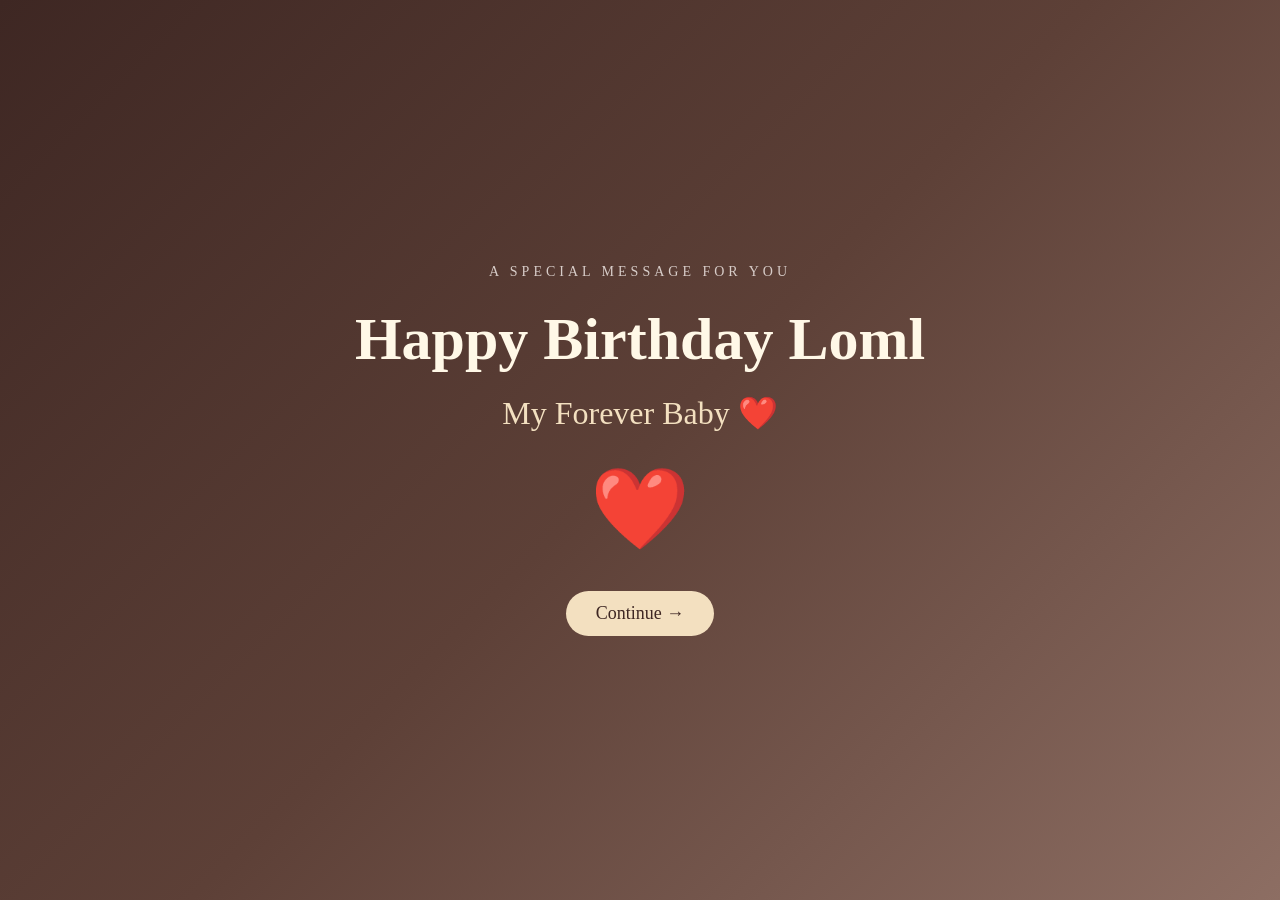
<file: index.html>
<!DOCTYPE html>
<html lang="en">

<head>
    <meta charset="UTF-8">
    <meta name="viewport" content="width=device-width, initial-scale=1.0">

    <title>Happy Birthday Loml ❤️</title>

    <link rel="stylesheet" href="style.css">
</head>

<body>

    <!-- Floating hearts -->
    <div class="floating-hearts">
        <span>🤎</span>
        <span>❤️</span>
        <span>🤎</span>
        <span>❤️</span>
        <span>🤎</span>
        <span>❤️</span>
        <span>🤎</span>
        <span>❤️</span>
    </div>

    <!-- Main birthday message -->
    <div class="birthday-page">

        <p class="small-text">A SPECIAL MESSAGE FOR YOU</p>

        <h1>Happy Birthday Loml</h1>

        <h2>My Forever Baby ❤️</h2>

        <div class="heart">❤️</div>

        <a href="page2.html" class="continue-button">Continue →</a>

    </div>

</body>

</html>
</file>
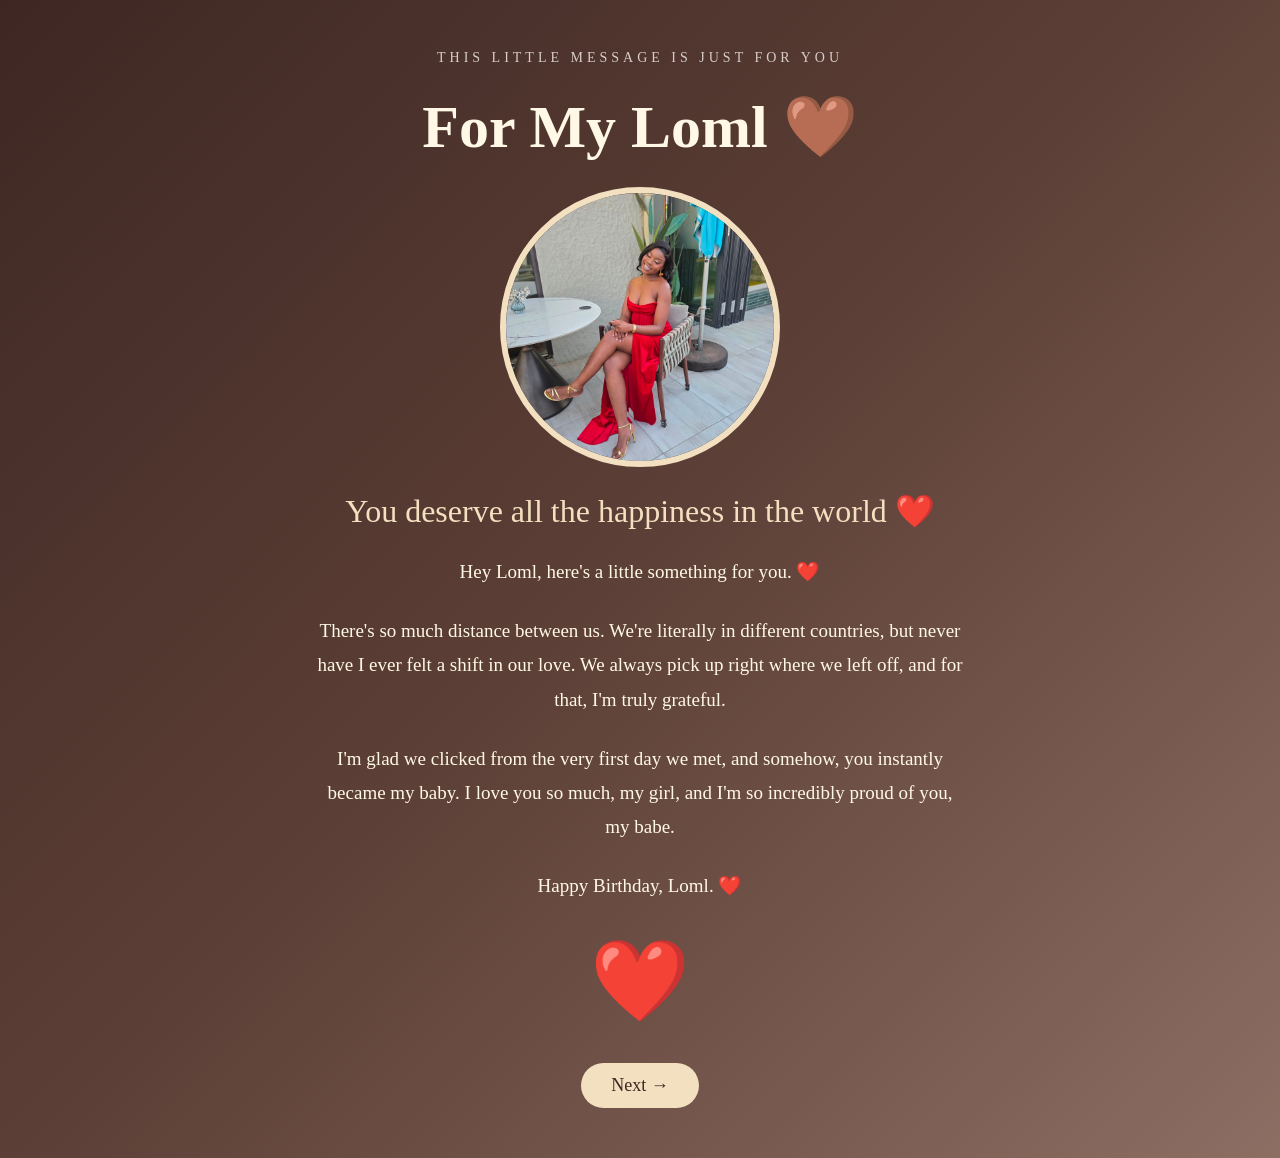
<file: page2.html>
<!DOCTYPE html>
<html lang="en">

<head>
    <meta charset="UTF-8">
    <meta name="viewport" content="width=device-width, initial-scale=1.0">

    <title>For My Loml ❤️</title>

    <link rel="stylesheet" href="style.css">
</head>

<body>

    <div class="birthday-page">

        <p class="small-text">THIS LITTLE MESSAGE IS JUST FOR YOU</p>

        <h1>For My Loml 🤎</h1>

        <img 
            src="images/loml.jpeg" 
            alt="A beautiful picture of Loml" 
            class="loml-photo"
        >

        <h2>You deserve all the happiness in the world ❤️</h2>

        <p class="page-message">
            Hey Loml, here's a little something for you. ❤️
        </p>

        <p class="page-message">
            There's so much distance between us. We're literally in different
            countries, but never have I ever felt a shift in our love. We always
            pick up right where we left off, and for that, I'm truly grateful.
        </p>

        <p class="page-message">
            I'm glad we clicked from the very first day we met, and somehow,
            you instantly became my baby. I love you so much, my girl, and
            I'm so incredibly proud of you, my babe.
        </p>

        <p class="page-message">
            Happy Birthday, Loml. ❤️
        </p>

        <div class="heart">❤️</div>

        <a href="page3.html" class="continue-button">Next →</a>

    </div>

</body>

</html>
</file>
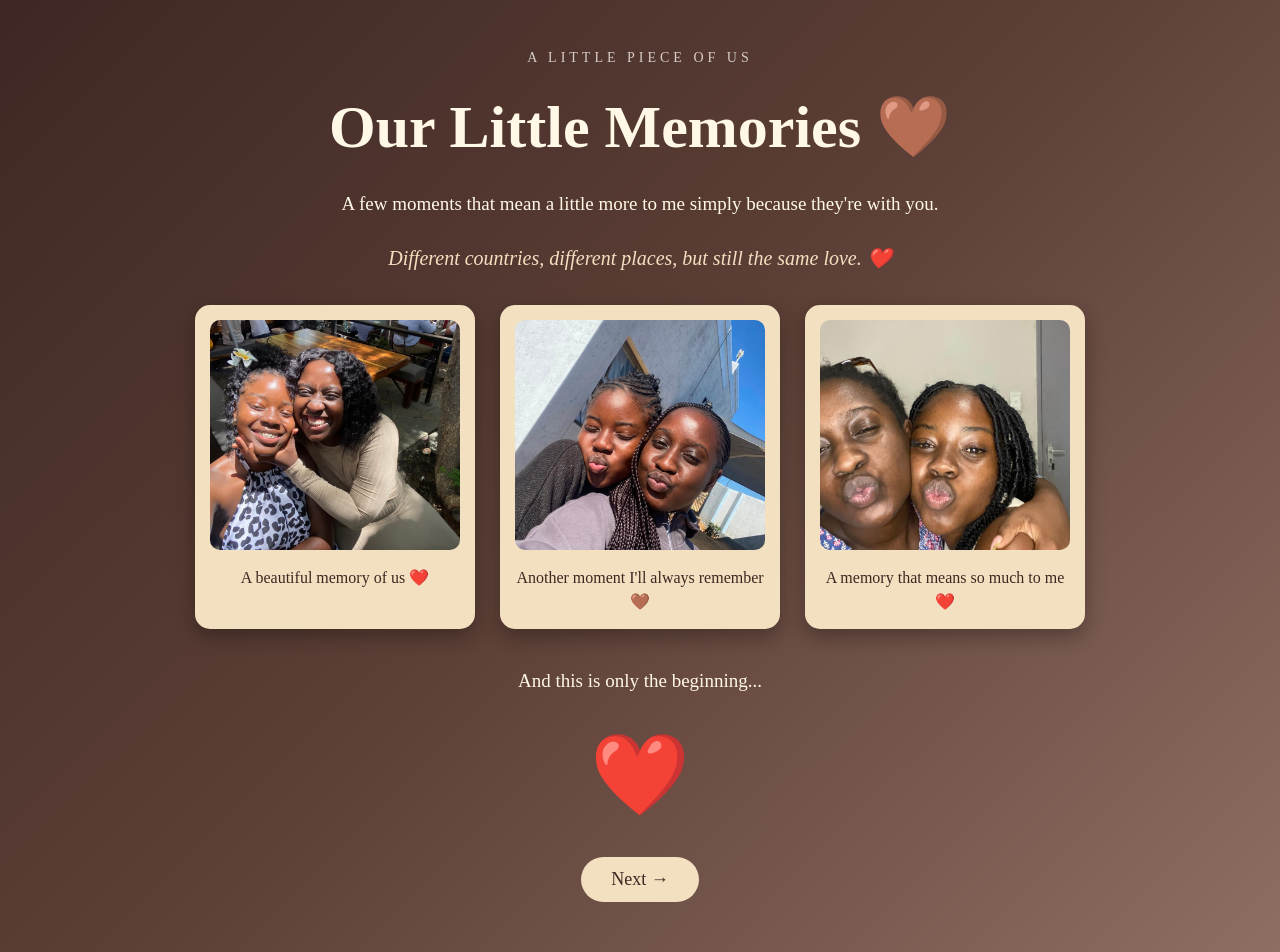
<file: page3.html>
<!DOCTYPE html>
<html lang="en">

<head>
    <meta charset="UTF-8">
    <meta name="viewport" content="width=device-width, initial-scale=1.0">

    <title>Our Little Memories 🤎</title>

    <link rel="stylesheet" href="style.css">
</head>

<body>

    <div class="birthday-page">

        <p class="small-text">A LITTLE PIECE OF US</p>

        <h1>Our Little Memories 🤎</h1>

        <p class="page-message">
            A few moments that mean a little more to me simply because
            they're with you.
        </p>

        <p class="distance-message">
            Different countries, different places, but still the same love. ❤️
        </p>

        <div class="memory-gallery">

            <div class="memory-card">
                <img src="images/memory2.jpeg" alt="Our memory">
                <p>A beautiful memory of us ❤️</p>
            </div>

            <div class="memory-card">
                <img src="images/memory3.jpeg" alt="Our memory">
                <p>Another moment I'll always remember 🤎</p>
            </div>

            <div class="memory-card">
                <img src="images/memory4.jpeg" alt="Our memory">
                <p>A memory that means so much to me ❤️</p>
            </div>

        </div>

        <p class="page-message">
            And this is only the beginning...
        </p>

        <div class="heart">❤️</div>

        <a href="page4.html" class="continue-button">Next →</a>

    </div>

</body>

</html>
</file>
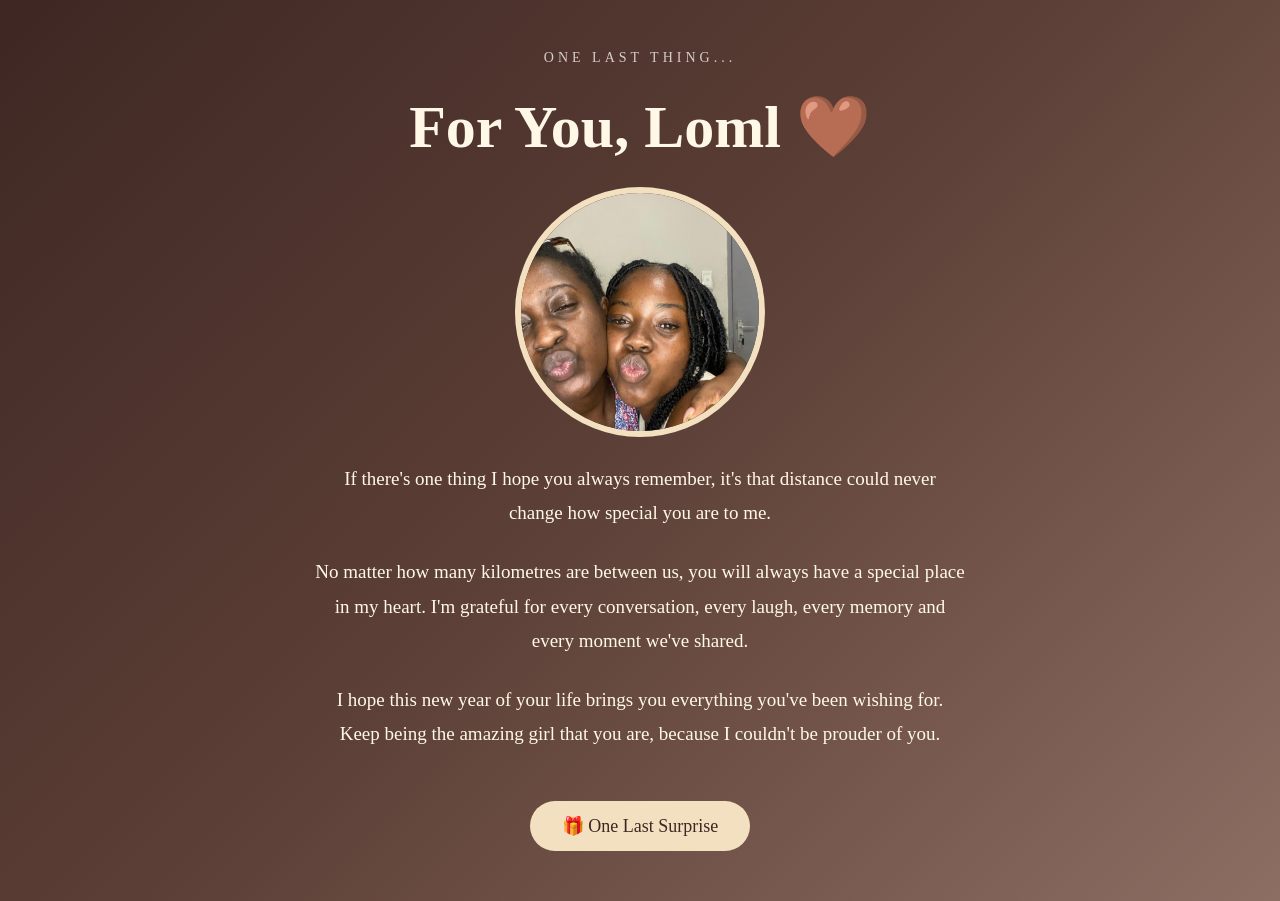
<file: page4.html>
<!DOCTYPE html>
<html lang="en">

<head>
    <meta charset="UTF-8">
    <meta name="viewport" content="width=device-width, initial-scale=1.0">

    <title>One Last Thing ❤️</title>

    <link rel="stylesheet" href="style.css">
</head>

<body>

    <div class="birthday-page final-page">

        <p class="small-text">ONE LAST THING...</p>

        <h1>For You, Loml 🤎</h1>

        <img 
            src="images/memory4.jpeg" 
            alt="A special memory" 
            class="final-photo"
        >

        <p class="page-message">
            If there's one thing I hope you always remember, it's that
            distance could never change how special you are to me.
        </p>

        <p class="page-message">
            No matter how many kilometres are between us, you will always
            have a special place in my heart. I'm grateful for every
            conversation, every laugh, every memory and every moment
            we've shared.
        </p>

        <p class="page-message">
            I hope this new year of your life brings you everything you've
            been wishing for. Keep being the amazing girl that you are,
            because I couldn't be prouder of you.
        </p>

        <button onclick="showFinalMessage()" class="surprise-button">
            🎁 One Last Surprise
        </button>

        <div id="final-message" class="hidden-message">

            <h2>I Love You, My Girl ❤️</h2>

            <p>
                Happy Birthday, Loml.
                Here's to you, to us, and to all the beautiful memories
                still waiting for us. 🤎
            </p>

            <div class="final-hearts">
                ❤️ 🤎 ❤️
            </div>

        </div>

    </div>

    <script src="script.js"></script>

</body>

</html>
</file>
<file: style.css>
* {
    margin: 0;
    padding: 0;
    box-sizing: border-box;
}

body {
    min-height: 100vh;

    display: flex;
    justify-content: center;
    align-items: center;

    overflow-x: hidden;
    overflow-y: auto;

    background: linear-gradient(
        135deg,
        #3e2723,
        #5d4037,
        #8d6e63
    );

    font-family: Georgia, "Times New Roman", serif;

    position: relative;
}

/* Main birthday content */

.birthday-page {
    text-align: center;

    padding: 50px;

    position: relative;

    z-index: 2;
}

.small-text {
    color: #d7ccc8;

    font-size: 14px;

    letter-spacing: 4px;

    margin-bottom: 25px;
}

.birthday-page h1 {
    font-size: 60px;

    color: #fff8e7;

    margin-bottom: 20px;
}

.birthday-page h2 {
    font-size: 32px;

    color: #f3e0c0;

    font-weight: normal;
}

/* Main heart */

.heart {
    font-size: 80px;

    margin-top: 30px;

    animation: heartbeat 1.2s infinite;
}

@keyframes heartbeat {

    0% {
        transform: scale(1);
    }

    25% {
        transform: scale(1.2);
    }

    40% {
        transform: scale(1);
    }

    60% {
        transform: scale(1.2);
    }

    100% {
        transform: scale(1);
    }
}

/* Continue button */

.continue-button {
    display: inline-block;

    margin-top: 35px;

    padding: 12px 30px;

    background-color: #f3e0c0;

    color: #3e2723;

    text-decoration: none;

    border-radius: 25px;

    font-size: 18px;

    transition: 0.3s;
}

.continue-button:hover {
    background-color: #fff8e7;
}

/* Floating hearts */

.floating-hearts {
    position: absolute;

    width: 100%;
    height: 100%;

    top: 0;
    left: 0;

    overflow: hidden;

    z-index: 1;
}

.floating-hearts span {
    position: absolute;

    bottom: -50px;

    font-size: 25px;

    animation: floatUp 10s linear infinite;

    opacity: 0.7;
}

/* Different positions */

.floating-hearts span:nth-child(1) {
    left: 10%;
    animation-delay: 0s;
}

.floating-hearts span:nth-child(2) {
    left: 20%;
    animation-delay: 2s;
}

.floating-hearts span:nth-child(3) {
    left: 35%;
    animation-delay: 4s;
}

.floating-hearts span:nth-child(4) {
    left: 50%;
    animation-delay: 1s;
}

.floating-hearts span:nth-child(5) {
    left: 65%;
    animation-delay: 3s;
}

.floating-hearts span:nth-child(6) {
    left: 75%;
    animation-delay: 5s;
}

.floating-hearts span:nth-child(7) {
    left: 85%;
    animation-delay: 2.5s;
}

.floating-hearts span:nth-child(8) {
    left: 95%;
    animation-delay: 4.5s;
}

@keyframes floatUp {

    0% {
        transform: translateY(0) rotate(0deg);

        opacity: 0;
    }

    10% {
        opacity: 0.7;
    }

    90% {
        opacity: 0.7;
    }

    100% {
        transform: translateY(-110vh) rotate(360deg);

        opacity: 0;
    }
}

/* Mobile */

@media (max-width: 600px) {

    .birthday-page {
        padding: 20px;
    }

    .birthday-page h1 {
        font-size: 42px;
    }

    .birthday-page h2 {
        font-size: 25px;
    }

    .heart {
        font-size: 65px;
    }

    .small-text {
        font-size: 11px;
        letter-spacing: 2px;
    }
}

/* Page 2 */

.page-message {
    max-width: 650px;

    margin: 25px auto;

    color: #fff8e7;

    font-size: 19px;

    line-height: 1.8;
}

/* Loml's photo */

.loml-photo {
    width: 280px;
    height: 280px;
    object-fit: cover;

    border-radius: 50%;

    border: 6px solid #f3e0c0;

    margin: 25px auto;

    display: block;
}

/* Page 3 - Memory Gallery */

.memory-gallery {
    display: flex;
    justify-content: center;
    align-items: stretch;
    gap: 25px;

    margin: 35px auto;

    max-width: 1000px;

    flex-wrap: wrap;
}

.memory-card {
    width: 280px;

    padding: 15px;

    background-color: #f3e0c0;

    border-radius: 15px;

    box-shadow: 0 8px 20px rgba(0, 0, 0, 0.3);

    text-align: center;
}

.memory-card img,
.empty-photo {
    width: 100%;
    height: 230px;

    object-fit: cover;

    border-radius: 10px;
}

.empty-photo {
    display: flex;
    justify-content: center;
    align-items: center;

    background-color: #d7ccc8;

    font-size: 50px;
}

.memory-card p {
    margin-top: 12px;

    color: #3e2723;

    font-size: 16px;

    line-height: 1.5;
}

.distance-message {
    margin-top: 20px;

    color: #f3e0c0;

    font-size: 20px;

    font-style: italic;
}

/* Page 4 - Final Surprise */

.final-page {
    max-width: 850px;
    margin: 0 auto;
}

.final-photo {
    width: 250px;
    height: 250px;

    object-fit: cover;

    border-radius: 50%;

    border: 6px solid #f3e0c0;

    margin: 25px auto;

    display: block;
}

.surprise-button {
    border: none;

    margin-top: 25px;

    padding: 14px 32px;

    background-color: #f3e0c0;

    color: #3e2723;

    border-radius: 30px;

    font-family: Georgia, "Times New Roman", serif;

    font-size: 18px;

    cursor: pointer;

    transition: 0.3s;
}

.surprise-button:hover {
    background-color: #fff8e7;

    transform: scale(1.05);
}

.hidden-message {
    display: none;

    margin-top: 35px;

    padding: 30px;

    background-color: rgba(243, 224, 192, 0.15);

    border-radius: 20px;

    border: 1px solid #f3e0c0;
}

.hidden-message h2 {
    color: #fff8e7;

    margin-bottom: 15px;

    font-size: 30px;
}

.hidden-message p {
    color: #f3e0c0;

    font-size: 18px;

    line-height: 1.7;
}

.final-hearts {
    font-size: 35px;

    margin-top: 20px;
}
</file>
